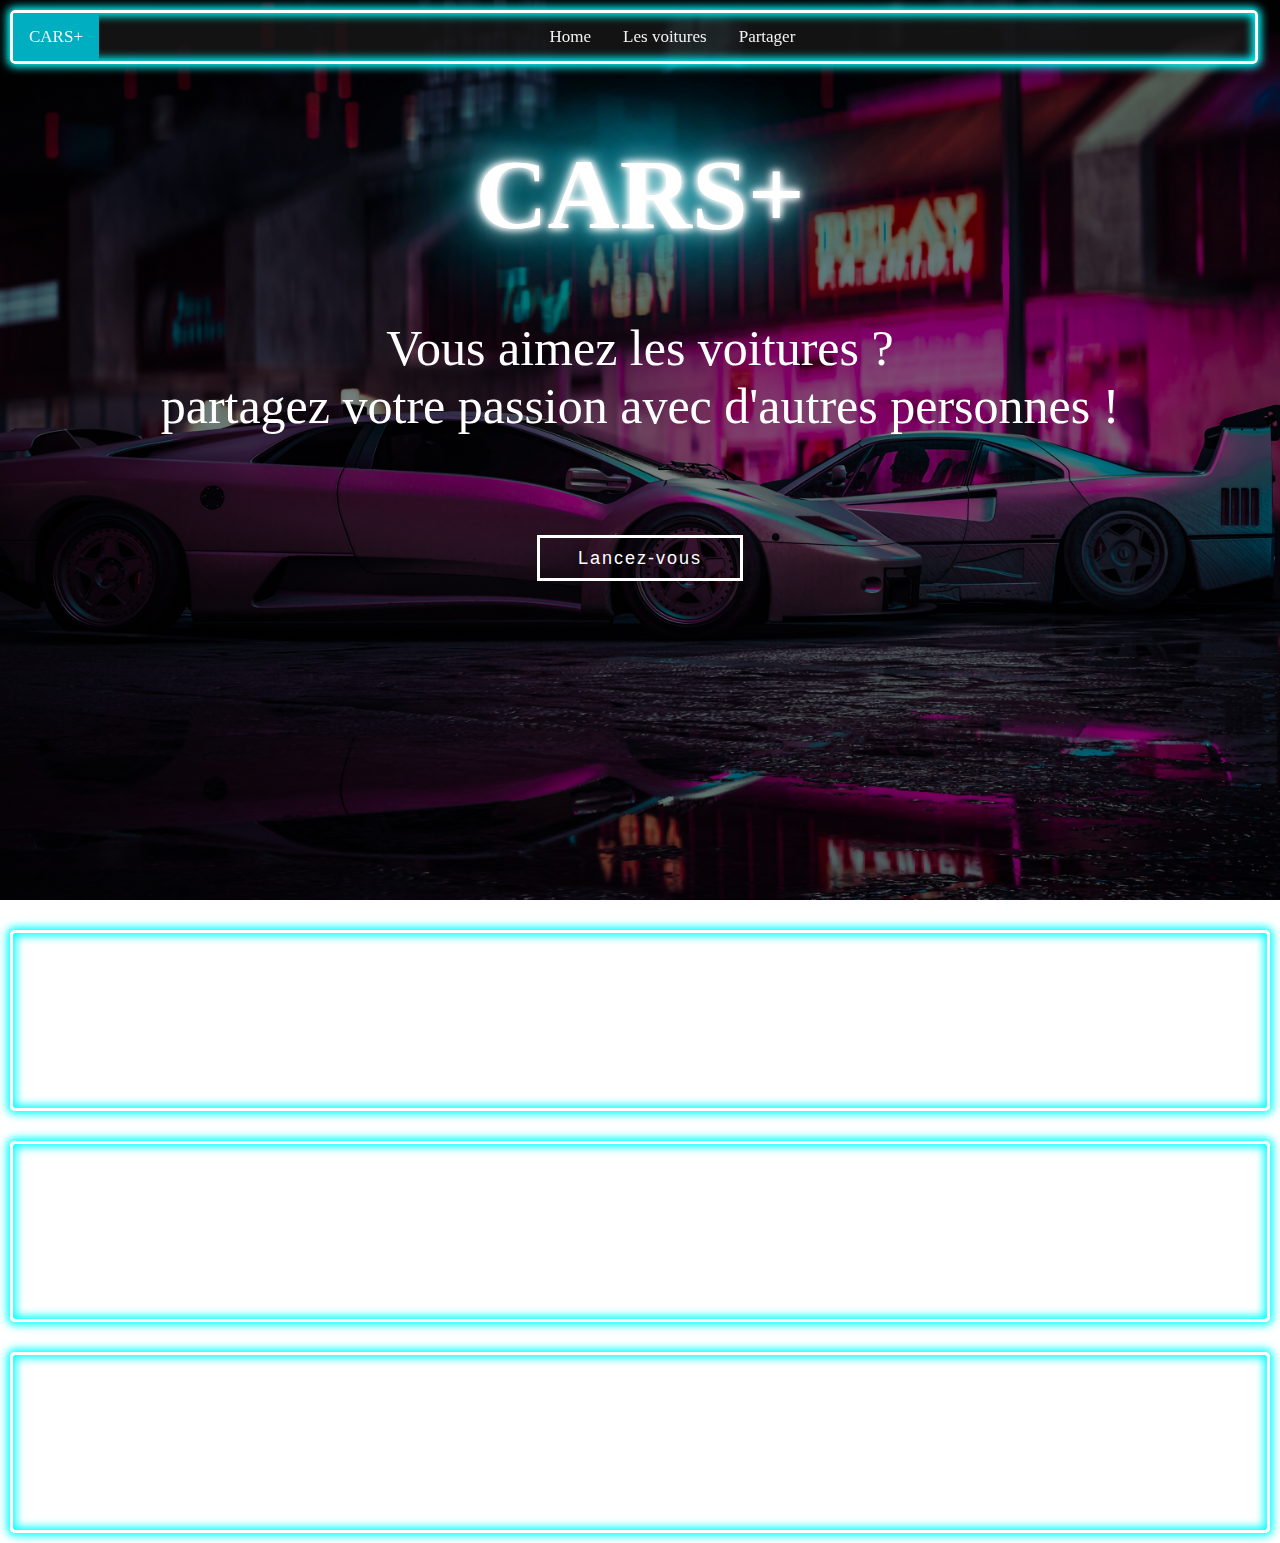
<file: index.html>
<!DOCTYPE html>
<html lang="en">

<head>
    <meta charset="UTF-8">
    <meta http-equiv="X-UA-Compatible" content="IE=edge">
    <meta name="viewport" content="width=device-width, initial-scale=1.0">
    <title>Document</title>
    <script src="script.js"></script>
    <link rel="stylesheet" href="style.css">

</head>

<body>
    <div id="main">
        <div class="topnav">
            <a id="home" class="active" href="index.html">CARS+</a>
            <a class="anav" href="index.html">Home</a>
            <a class="anav" href="voitures.html">Les voitures</a>
            <a class="anav" href="partager.html">Partager</a>
        </div>
        <div id="titre">
            <div id="space"></div>
            <h1 class="neonText">CARS+</h1>
            <p>Vous aimez les voitures ?
                </br> partagez votre passion avec d'autres personnes !</br>
                <div class="wrapper1">
                    <a href="#atc1" style="border: solid white; color: white;"><span>Lancez-vous</span></a>
                </div>
            </p>
        </div>
    </div>

    <div id="concept">
        <div class="descri">
            <h1 class="atcTitre">Le concept</h1>
            <p>Cars+ est un site dans lequel vous pouvez partager les caracteristiques et des photos de votre/vos véhicule(s) à d'autres personnes, vous pouvez aussi retrouvez leurs partages et discuter avec eux !</p>
        </div>
    </div>
    <div id="atc1">
        <div class="descri">
            <h1 class="atcTitre">Liste des voitures</h1>
            <p>C'est ici que vous pouvez découvrir les voitures partagées par d'autres passionnés</p>
        </div>
        <div class="wrapper">
            <a href="voitures.html" style="border: solid white; color: white;"><span>Découvrir</span></a>
        </div>
    </div>

    <div id="atc2">
        <div class="descri">
            <h1 class="atcTitre">Partagez votre voiture</h1>
            <p>Devenez aussi un membre de Cars+ en partageant vos plus beaux clichés !</p>
        </div>
        <div class="wrapper">
            <a href="partager.html" style="border: solid white; color: white;"><span>Partager</span></a>
        </div>
    </div>

</body>

</html>
</file>
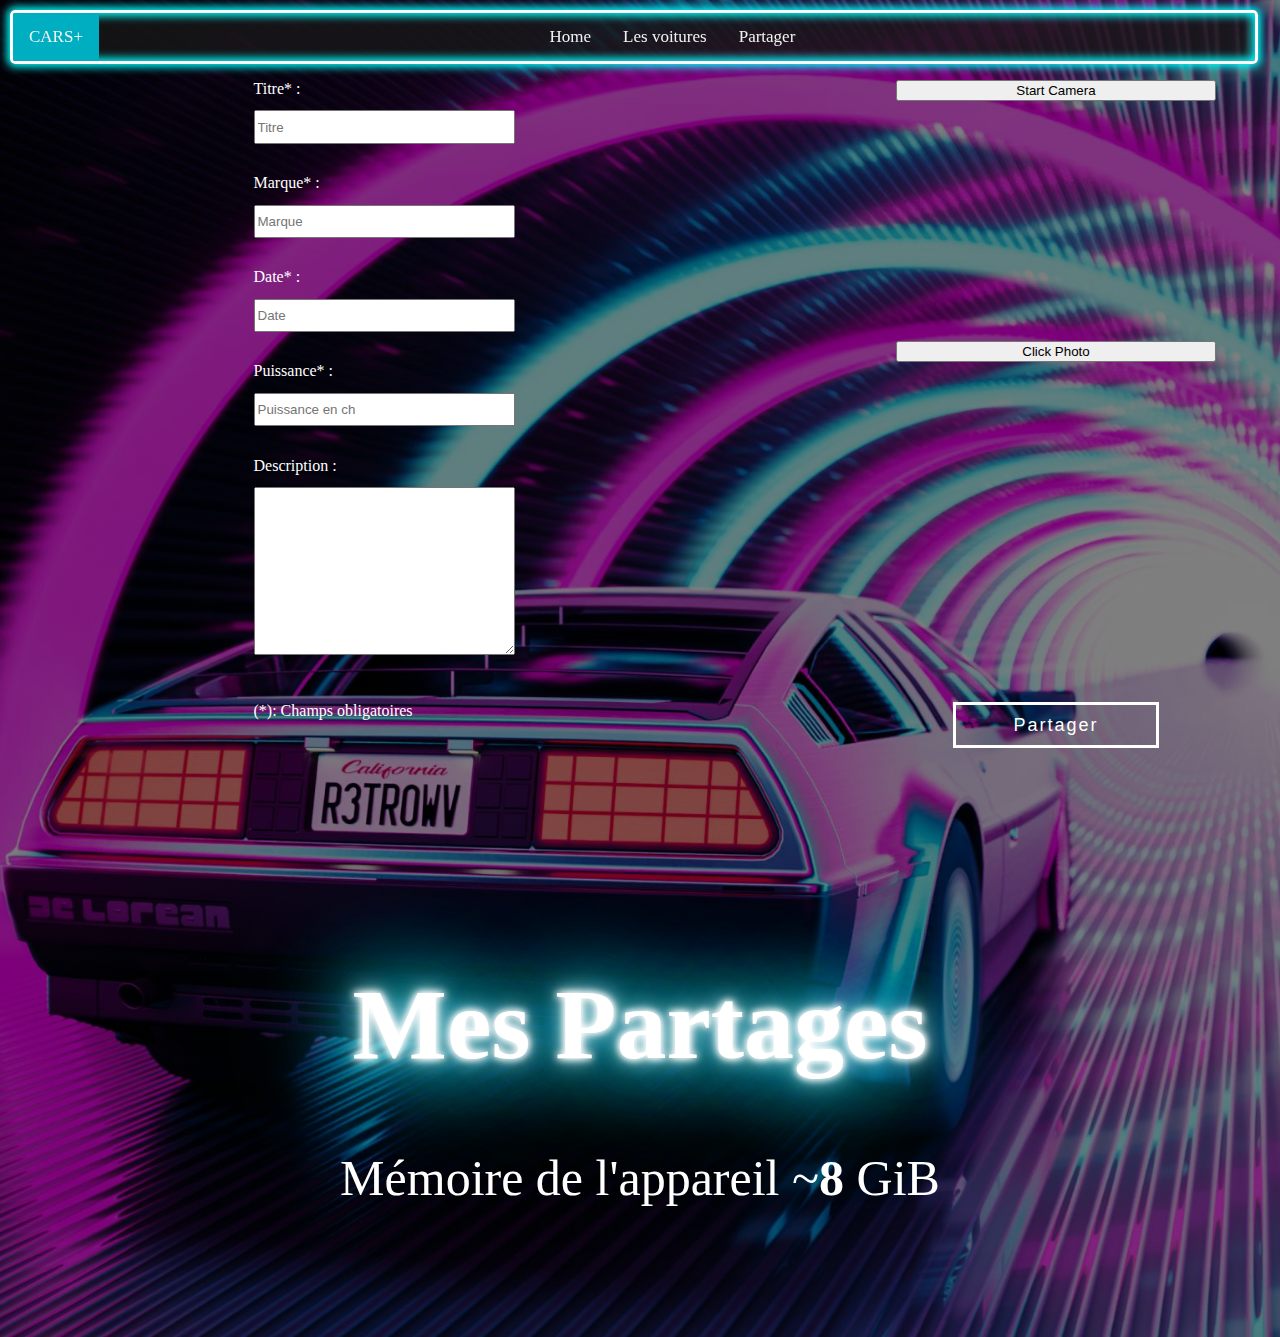
<file: partager.html>
<!DOCTYPE html>
<html lang="en">

<head>
    <meta charset="UTF-8">
    <meta http-equiv="X-UA-Compatible" content="IE=edge">
    <meta name="viewport" content="width=device-width, initial-scale=1.0">
    <title>Document</title>
    <script src="script.js"></script>
    <link rel="stylesheet" href="partager.css">
</head>

<body>
    <div id="main">
        <div class="topnav">
            <a id="home" class="active" href="index.html">CARS+</a>
            <a class="anav" href="index.html">Home</a>
            <a class="anav" href="voitures.html">Les voitures</a>
            <a class="anav" href="partager.html">Partager</a>
        </div>
        <div id="titre">
            <div id="space"></div>
        </div>
        <div id="error"></div>
        <div id="formulaire">
            <div id="formulairedescri">
                <label for="titre">Titre* :</label>
                <input id="inpTitre" name="titre" placeholder="Titre" type="text"></br>
                <label for="marque">Marque* :</label>
                <input id="inpMarque" name="marque" placeholder="Marque" type="text"></br>
                <label for="date">Date* :</label>
                <input id="inpDate" name="date" placeholder="Date" type="number"></br>
                <label for="puissance">Puissance* :</label>
                <input id="inpPuissance" name="puissance" placeholder="Puissance en ch" type="number"></br>
                <label for="description">Description :</label>
                <textarea id="inpDescri" name="description" id="" cols="30" rows="10"></textarea></br>
                <p>(*): Champs obligatoires</p>
            </div>

            <div id="formulairephoto">
                <button id="start-camera">Start Camera</button>
                <video id="video" width="320" height="240" autoplay></video>
                <button id="click-photo">Click Photo</button>
                <canvas id="canvas" width="320" height="240"></canvas>
                <div class="wrapper1">
                    <a onclick="partager()" style="border: solid white; color: white;"><span>Partager</span></a>
                </div>
            </div>
        </div>
    </div>
    <div id="titre">
        <h1 class="neonText">Mes Partages</h1>
        <p class="memory"> Mémoire de l'appareil ~<b id="result">unknown</b> GiB</p>
    </div>
    <div id="partage"></div>
</body>

</html>
</file>
<file: style.css>
body {
        margin: 0;
        overflow-x: hidden;
        background-image: linear-gradient(0deg, rgba(0, 0, 0, 0.5), rgba(0, 0, 0, 0.5)), url(./images/backIImg.jpeg);
        background-attachment: fixed;
        background-size: cover;
        background-repeat: no-repeat;
        background-position: top center;
    }
    
    .topnav {
        transition: 0.5s;
        background-color: rgba(24, 24, 24, 0.797);
        overflow: hidden;
        position: fixed;
        width: 97vw;
        margin: 10px;
        box-shadow: inset 0px 0px 8px 3px #0ff, 0px 0px 8px 3px #0ff;
        border: solid white;
        border-radius: 5px;
        z-index: 3;
    }
    /* Style the links inside the navigation bar */
    
    .topnav #home {
        margin-right: 35%;
        float: left;
        color: #f2f2f2;
        text-align: center;
        padding: 14px 16px;
        text-decoration: none;
        font-size: 17px;
    }
    
    @media (max-width: 1024px) {
        .topnav #home {
            display: none;
        }
    }
    
    .topnav .anav {
        float: left;
        color: #f2f2f2;
        text-align: center;
        padding: 14px 16px;
        text-decoration: none;
        font-size: 17px;
    }
    /* Change the color of links on hover */
    
    .topnav a:hover {
        background-color: #00aec1;
        color: black;
    }
    
    .topnav:hover {
        background-color: rgb(24, 24, 24);
        transition: 0.5s;
    }
    /* Add a color to the active/current link */
    
    .topnav a.active {
        background-color: #00aec1;
        color: white;
    }
    
    .neonText {
        color: #fff;
        text-shadow: 0 0 7px #fff, 0 0 10px #fff, 0 0 21px #fff, 0 0 42px #00aec1, 0 0 82px #00aec1, 0 0 92px #00aec1, 0 0 102px #00aec1, 0 0 151px #00aec1;
    }
    
    #space {
        height: 70px;
    }
    
    #titre {
        color: white;
        text-align: center;
        font-size: 50px;
    }
    
    #main {
        height: 100vh;
    }
    
    #concept {
        background-color: rgb(255, 255, 255, 0.15);
        margin: 30px 10px;
        height: 175px;
        text-align: center;
        color: rgb(255, 255, 255);
        border: solid rgb(255, 255, 255);
        border-radius: 5px;
        box-shadow: inset 0px 0px 8px 3px #0ff, 0px 0px 8px 3px #0ff;
    }
    
    @media (max-width: 1024px) {
        #concept {
            height: auto;
        }
    }
    
    #atc1 {
        background-color: rgb(255, 255, 255, 0.15);
        margin: 30px 10px;
        border: solid rgb(255, 255, 255);
        border-radius: 5px;
        height: 175px;
        display: flex;
        justify-content: space-between;
        color: white;
        box-shadow: inset 0px 0px 8px 3px #0ff, 0px 0px 8px 3px #0ff;
    }
    
    @media (max-width: 1024px) {
        #atc1 {
            height: auto;
        }
    }
    
    #atc2 {
        background-color: rgb(255, 255, 255, 0.15);
        margin: 10px;
        border: solid rgb(255, 255, 255);
        border-radius: 5px;
        height: 175px;
        display: flex;
        justify-content: space-between;
        color: white;
        box-shadow: inset 0px 0px 8px 3px #0ff, 0px 0px 8px 3px #0ff;
    }
    
    @media (max-width: 1024px) {
        #atc2 {
            height: auto;
        }
    }
    
    .descri {
        margin: 0 10%;
        font-size: 20px;
    }
    
    .wrapper {
        display: flex;
        justify-content: center;
        align-items: center;
        margin-top: 100px;
        transform: translate(-50%, -50%);
    }
    
    .wrapper a {
        display: block;
        width: 200px;
        height: 40px;
        line-height: 40px;
        font-size: 18px;
        font-family: sans-serif;
        text-decoration: none;
        color: #333;
        border: 2px solid #333;
        letter-spacing: 2px;
        text-align: center;
        position: relative;
        transition: all .35s;
    }
    
    .wrapper a span {
        position: relative;
        z-index: 2;
    }
    
    .wrapper a:after {
        position: absolute;
        content: "";
        top: 0;
        left: 0;
        width: 0;
        height: 100%;
        background: #00aec1;
        transition: all .35s;
    }
    
    .wrapper a:hover {
        color: #fff;
    }
    
    .wrapper a:hover:after {
        width: 100%;
    }
    
    .wrapper1 {
        display: flex;
        justify-content: center;
        align-items: center;
        margin-top: 100px;
    }
    
    .wrapper1 a {
        display: block;
        width: 200px;
        height: 40px;
        line-height: 40px;
        font-size: 18px;
        font-family: sans-serif;
        text-decoration: none;
        color: #333;
        border: 2px solid #333;
        letter-spacing: 2px;
        text-align: center;
        position: relative;
        transition: all .35s;
    }
    
    .wrapper1 a span {
        position: relative;
        z-index: 2;
    }
    
    .wrapper1 a:after {
        position: absolute;
        content: "";
        top: 0;
        left: 0;
        width: 0;
        height: 100%;
        background: #00aec1;
        transition: all .35s;
    }
    
    .wrapper1 a:hover {
        color: #fff;
    }
    
    .wrapper1 a:hover:after {
        width: 100%;
    }
</file>
<file: partager.css>
body {
    margin: 0;
    overflow-x: hidden;
    background-image: linear-gradient(0deg, rgba(0, 0, 0, 0.5), rgba(0, 0, 0, 0.5)), url(./images/fondPartager.jpg);
    /* background-attachment: fixed; */
    background-size: cover;
    background-repeat: no-repeat;
    background-position: top center;
}

.topnav {
    transition: 0.5s;
    background-color: rgba(24, 24, 24, 0.797);
    overflow: hidden;
    position: fixed;
    width: 97vw;
    margin: 10px;
    box-shadow: inset 0px 0px 8px 3px #0ff, 0px 0px 8px 3px #0ff;
    border: solid white;
    border-radius: 5px;
    z-index: 100;
}


/* Style the links inside the navigation bar */

.topnav #home {
    margin-right: 35%;
    float: left;
    color: #f2f2f2;
    text-align: center;
    padding: 14px 16px;
    text-decoration: none;
    font-size: 17px;
}

@media (max-width: 1024px) {
    .topnav #home {
        display: none;
    }
}

.topnav .anav {
    float: left;
    color: #f2f2f2;
    text-align: center;
    padding: 14px 16px;
    text-decoration: none;
    font-size: 17px;
}


/* Change the color of links on hover */

.topnav a:hover {
    background-color: #00aec1;
    color: black;
}

.topnav:hover {
    background-color: rgb(24, 24, 24);
    transition: 0.5s;
}


/* Add a color to the active/current link */

.topnav a.active {
    background-color: #00aec1;
    color: white;
}

.memory {
    text-align: center;
    color: white;
}

.neonText {
    color: #fff;
    text-shadow: 0 0 7px #fff, 0 0 10px #fff, 0 0 21px #fff, 0 0 42px #00aec1, 0 0 82px #00aec1, 0 0 92px #00aec1, 0 0 102px #00aec1, 0 0 151px #00aec1;
}

#space {
    height: 80px;
}

#titre {
    color: white;
    text-align: center;
    font-size: 50px;
}

#main {
    height: 100vh;
}

.wrapper1 {
    display: flex;
    justify-content: center;
    align-items: center;
    margin-top: 100px;
}

.wrapper1 a {
    display: block;
    width: 200px;
    height: 40px;
    line-height: 40px;
    font-size: 18px;
    font-family: sans-serif;
    text-decoration: none;
    color: #333;
    border: 2px solid #333;
    letter-spacing: 2px;
    text-align: center;
    position: relative;
    transition: all .35s;
}

.wrapper1 a span {
    position: relative;
    z-index: 2;
}

.wrapper1 a:after {
    position: absolute;
    content: "";
    top: 0;
    left: 0;
    width: 0;
    height: 100%;
    background: #00aec1;
    transition: all .35s;
}

.wrapper1 a:hover {
    color: #fff;
}

.wrapper1 a:hover:after {
    width: 100%;
}

#formulaire {
    width: 90vw;
    display: flex;
    justify-content: space-between;
    margin: auto;
}

#formulairedescri {
    color: white;
    width: 50vw;
    display: grid;
    justify-content: center;
}

#formulairephoto {
    color: white;
    display: grid;
    justify-content: center;
    margin-left: 5vw;
}

@media (max-width: 1024px) {
    #start-camera {
        width: 30vw;
    }
    #video {
        width: 30vw;
    }
    #click-photo {
        width: 30vw;
    }
    #canvas {
        width: 30vw;
    }
}

#partage {
    display: flex;
    flex-wrap: wrap;
    justify-content: center;
    width: 100vw;
    margin: 20px 0 80px;
}

.card {
    width: 40vw;
    margin: 10px;
    background-color: rgb(255, 255, 255, 0.15);
    box-shadow: 0 5px 10px 0 rgba(0, 0, 0, 0.5);
    border: solid white;
    border-radius: 5px;
    box-shadow: inset 0px 0px 8px 3px #0ff, 0px 0px 8px 3px #0ff;
}

@media (max-width: 1024px) {
    .card {
        width: 80vw;
    }
}

.card:hover .card__caption {
    top: 50%;
    transform: translateY(-50%);
}

.card:hover .card__image {
    transform: translateY(-10px);
}

.card:hover .card__thumb::after {
    top: 0;
}

.card:hover .card__snippet {
    margin: 20px 0;
    text-align: center;
}

.card__thumb {
    position: relative;
    max-height: 400px;
    overflow: hidden;
}

@media (min-width: 1024px) {
    .card__thumb {
        max-height: 500px;
    }
}

.card__thumb::after {
    position: absolute;
    top: 0;
    display: block;
    content: "";
    width: 100%;
    height: 100%;
    background: linear-gradient(0deg, rgba(0, 0, 0, 0.5) 40%, rgba(255, 255, 255, 0) 100%);
    transition: 0.3s;
}

@media (min-width: 1024px) {
    .card__thumb::after {
        top: calc(100% - 140px);
    }
}

.card__image {
    transition: 0.5s ease-in-out;
    background-size: cover;
    background-repeat: no-repeat;
    background-position: center;
}

.card__caption {
    position: absolute;
    top: 50%;
    z-index: 1;
    padding: 0 20px;
    color: white;
    transform: translateY(-50%);
    text-align: center;
    transition: 0.3s;
}

@media (min-width: 1024px) {
    .card__caption {
        top: calc(100% - 110px);
        transform: unset;
    }
}

.card__title {
    display: -webkit-box;
    max-height: 85px;
    overflow: hidden;
    font-family: "Playfair Display", serif;
    font-size: 23px;
    line-height: 28px;
    text-shadow: 0px 1px 5px black;
    text-overflow: ellipsis;
    -webkit-line-clamp: 3;
    -webkit-box-orient: vertical;
}

.card__snippet {
    display: -webkit-box;
    max-height: 150px;
    margin: 20px 0;
    overflow: hidden;
    font-family: "Roboto", sans-serif;
    font-size: 16px;
    line-height: 20px;
    text-overflow: ellipsis;
    transition: 0.5s ease-in-out;
    -webkit-line-clamp: 5;
    -webkit-box-orient: vertical;
}

@media (min-width: 1024px) {
    .card__snippet {
        margin: 60px 0;
    }
}

.card__button {
    display: inline-block;
    padding: 10px 20px;
    color: white;
    border: 1px solid white;
    font-family: "Roboto", sans-serif;
    font-size: 12px;
    text-transform: uppercase;
    text-decoration: none;
    transition: 0.3s;
}

.card__button:hover {
    color: black;
    background-color: white;
}

.disclaimer {
    position: fixed;
    bottom: 0;
    left: 50%;
    z-index: 2;
    box-sizing: border-box;
    width: 100%;
    padding: 20px 10px;
    background-color: white;
    transform: translateX(-50%);
    font-family: "Roboto", sans-serif;
    font-size: 14px;
    text-align: center;
}

.disclaimer__link {
    color: #755d87;
    text-decoration: none;
}
</file>
